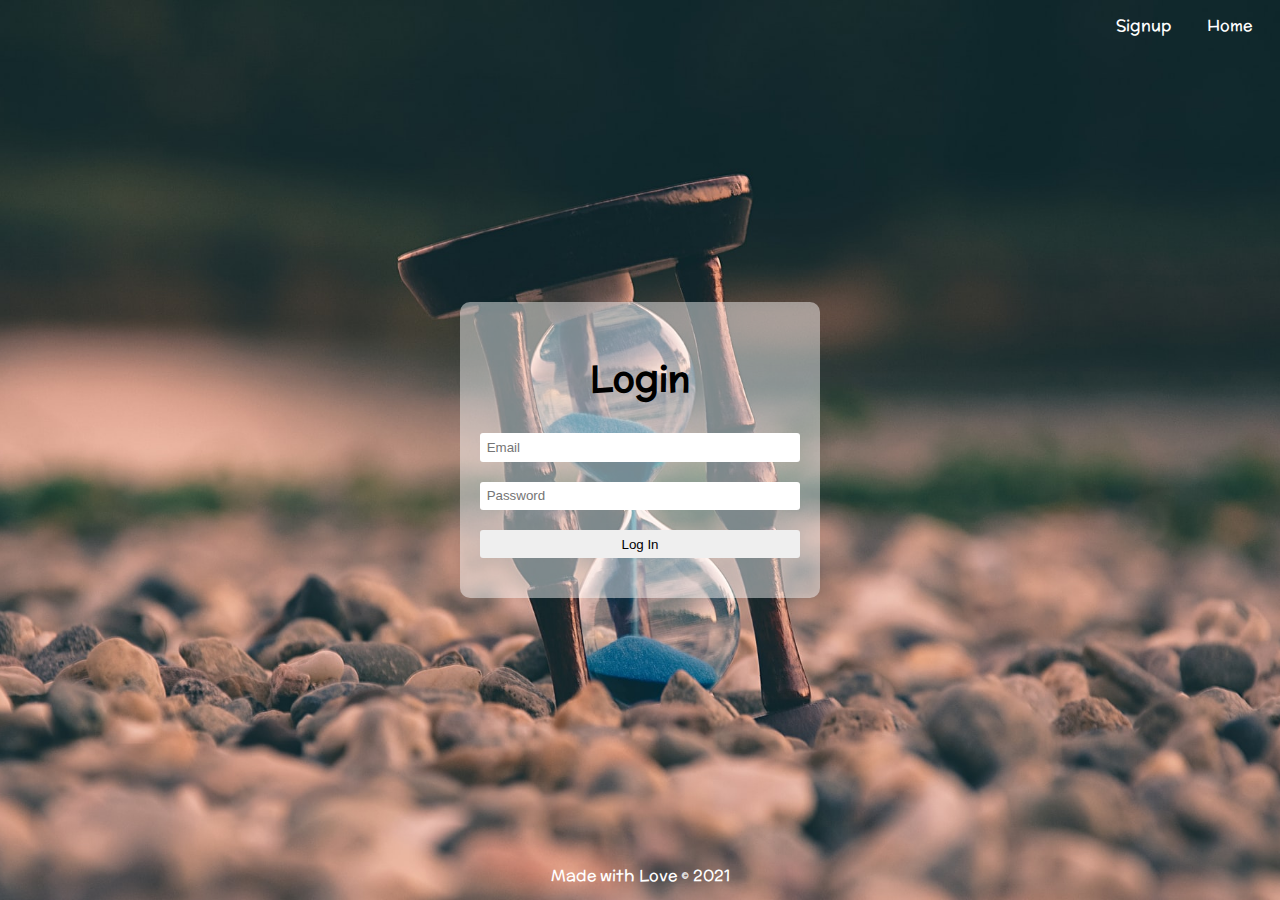
<file: login.html>
<!DOCTYPE html>
<html>

	<head>
		<meta name="viewport" content="width=device-width, initial-scale=0.5">
		<link rel="stylesheet" href="styles.css">
		<script type="module" src="script.js"></script>
		<title>Login!</title>
	</head>

	<body>
		<nav>
			<a href='index'>Home</a>
			<a href='signup'>Signup</a>
		</nav>
		<main>
			<div>
				<h2>Login</h2>
				<form action='/~/homepage/login' method='POST' enctype='multipart/form-data'>
					<input type='email' name='username' placeholder='Email' required>
					<input type='password' name='password' placeholder='Password' required>
					<input type='submit' value='Log In'>
					<input type='hidden' name='redirecturl' value='/~/homepage/nasa-pod'>
				</form>	
			</div>
		<footer>
			Made with Love © 2021
	</body>

</html>
</file>
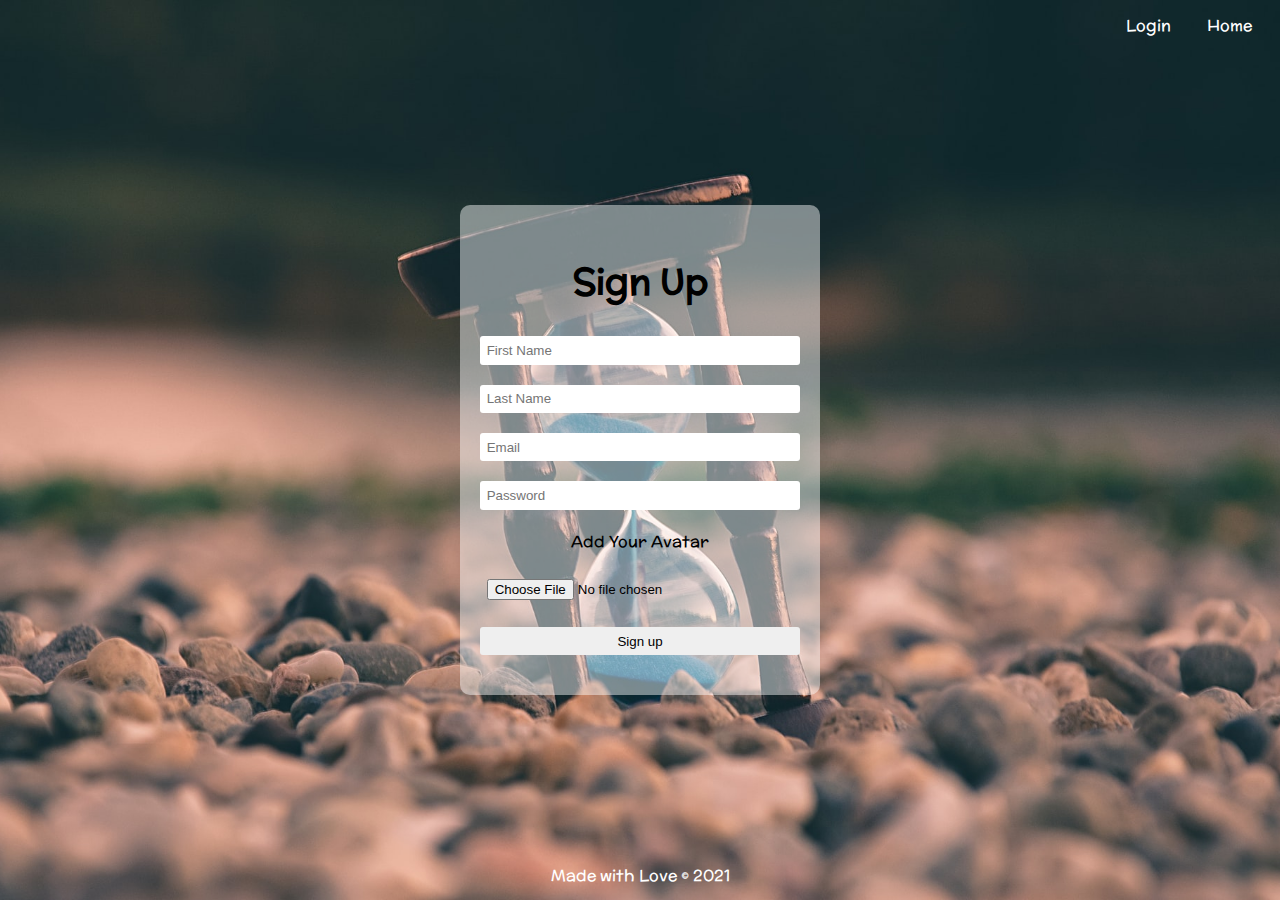
<file: signup.html>
<!DOCTYPE html>
<html>

	<head>
		<meta name="viewport" content="width=device-width, initial-scale=0.5">
		<link rel="stylesheet" href="styles.css">
		<script type="module" src="script.js"></script>
		<title>Sign Up!</title>
	</head>

	<body>
		<nav>
			<a href='index'>Home</a>
			<a href='login'>Login</a>
		</nav>
		<main>
			<div>
				<h2>Sign Up</h2>
				<form action='/~/homepage/signup' method='POST' enctype='multipart/form-data'>
					<input type='text' name='firstname' placeholder='First Name' required>
					<input type='text' name='lastname' placeholder='Last Name'>
					<input type='email' name='username' placeholder='Email' required>
					<input type='password' name='password' placeholder='Password' required>
					<label>Add Your Avatar</label>
					<input type='file' assets='image/*' name='avatar' required>
					<input type='submit' value='Sign up'>
					<input type='hidden' name='redirecturl' value='/~/homepage/index'>
				</form>	
			</div>
		</main>
		<footer>
			Made with Love © 2021
		</footer>
	</body>

</html>
</file>
<file: styles.css>
@import url('https://fonts.googleapis.com/css2?family=McLaren&display=swap');

body {
	margin:0;
	width:100vw;
	height:100vh;
	overflow:hidden;
	font-family: 'McLaren', cursive;
	background-image:url(ar-viz.jpg);
}

.card {
  background: #000000d0;
  color: white;
  padding: 2em;
  border-radius: 30px;
  width: 100%;
  max-width: 420px;
  margin: 1em;
}

.search {
  display: flex;
  align-items: center;
  justify-content: center;
}

button {
  margin: 0.5em;
  border-radius: 50%;
  border: none;
  height: 44px;
  width: 44px;
  outline: none;
  background: #7c7c7c2b;
  color: white;
  cursor: pointer;
  transition: 0.2s ease-in-out;
}

input.search-bar {
  border: none;
  outline: none;
  padding: 0.4em 1em;
  border-radius: 24px;
  background: #7c7c7c2b;
  color: white;
  font-family: inherit;
  font-size: 105%;
  width: calc(100% - 100px);
}

button:hover {
  background: #7c7c7c6b;
}

h1.temp {
  margin: 0;
  margin-bottom: 0.4em;
}

.flex {
  display: flex;
  align-items: center;
}

.description {
  text-transform: capitalize;
  margin-left: 8px;
}

.weather.loading {
  visibility: hidden;
  max-height: 20px;
  position: relative;
}

.weather.loading:after {
  visibility: visible;
  content: "Loading...";
  color: white;
  position: absolute;
  top: 0;
  left: 20px;
}

nav {
	position:absolute;
	top:0;
	right:0;
	display:flex;
	flex-direction:row-reverse;
	width:40vw;
	height:50px;
	align-items:center;
	justify-content:flex-start;
	gap: 20px;
	margin-right:20px;
}

nav a {
	color:white;
	text-decoration:none;
	padding:0.5em;
	cursor:pointer;
}

nav a img {
	width:32px;
	height:32px;
	border-radius:50%;
	object-fit: cover;
	background-color:white;
}

nav a:hover {
	background-color:#ffffff75;
	color: black;
	border-radius:3px;
}

main {
	background-image:url(ar-viz.jpg);
	background-size:cover;
	background-position:50% 50%;
	width:100vw;
	height:100vh;
	display:flex;
	flex-direction:column;
	align-items:center;
	justify-content:center;
}

main div {
	margin:0 1em;
	text-align:center;
	background-color: #ffffff75;
	border-radius:10px;	
	padding:20px;
	box-sizing:border-box;
}

main div > img {
	width:200px;
	height:200px;
	object-fit: contain;
}

main h1 {
	font-size:96px;
	color:#003200;
}

main h2 {
	font-size:36px;
}

main form {
	display:flex;
	flex-direction:column;
	gap:20px;
	margin-bottom:20px;
	width:320px;
}

main form input {
	width:100%;
	padding:0.5em;
	box-sizing:border-box;
	border-radius:3px;
	border:none;
}

main form input[type=submit]:hover {
	background-color:#dfdfdf;
	cursor:pointer;
}

footer {
	position:absolute;
	bottom:0;
	left:0;
	height:50px;
	width:100vw;
	display:flex;
	align-items:center;
	justify-content:center;
	color:white;
}
</file>
